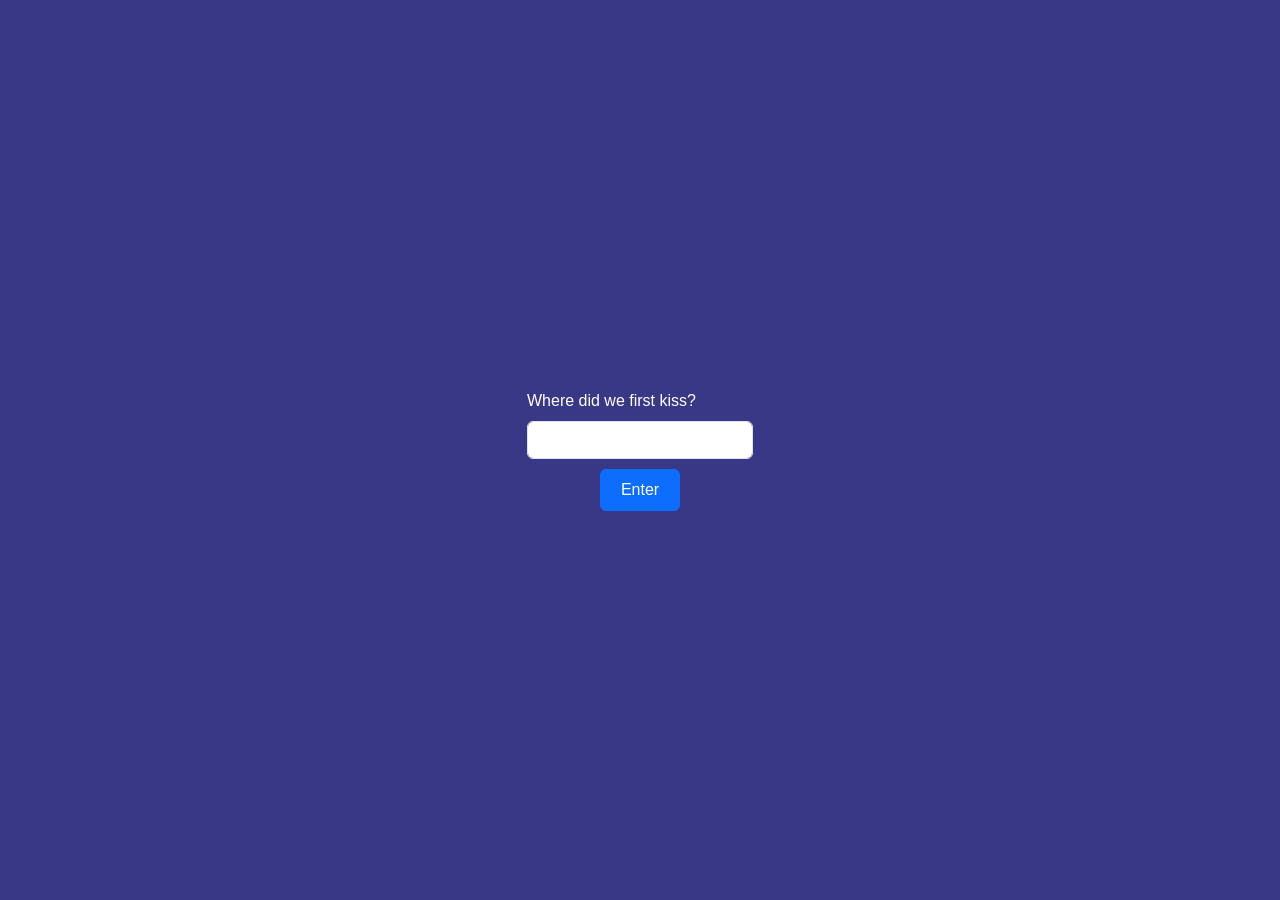
<file: index.html>
<!DOCTYPE html>
<html lang="en">
  <head>
    <meta charset="UTF-8" />
    <meta name="viewport" content="width=device-width, initial-scale=1.0" />
    <title>Hi wifeyy</title>
    <link href="https://cdn.jsdelivr.net/npm/bootstrap@5.3.8/dist/css/bootstrap.min.css" rel="stylesheet" integrity="sha384-sRIl4kxILFvY47J16cr9ZwB07vP4J8+LH7qKQnuqkuIAvNWLzeN8tE5YBujZqJLB" crossorigin="anonymous">
    <link rel="stylesheet" href="styles/style.css" />
  </head>
  <body>
    <nav class="navbar navbar-expand-lg" id="navbar">
      <div class="container-fluid">
        <a class="navbar-brand" href="index.html">Home</a>
        <button class="navbar-toggler" type="button" data-bs-toggle="collapse" data-bs-target="#navbarSupportedContent" aria-controls="navbarSupportedContent" aria-expanded="false" aria-label="Toggle navigation">
          <span class="navbar-toggler-icon"></span>
        </button>
        <div class="collapse navbar-collapse" id="navbarSupportedContent">
          <ul class="navbar-nav me-auto mb-2 mb-lg-0">
            <li class="nav-item">
              <a class="nav-link" href="apologies.html">I'm Sorry</a>
            </li>
          </ul>
        </div>
      </div>
    </nav>
    <main id="main" style="display: none;">
      <h1 style="margin-top: 42vh;">I'm <a href="apologies.html">sorry</a> baby 🥺</h1>
    </main>

    <div class="form-container">
      <form id="password-form">
        <div class="form-group">
          <label for="password-input" class="form-label">Where did we first kiss?</label>
          <input id="password-input" class="form-control" required />
        </div>
        <button type="submit" class="btn btn-primary">Enter</button>
      </form>
      <div id="wrong-password" style="color: whitesmoke; display: none;">
        That's not what its called babyyy
      </div>
      <div id="correct-password" style="color: whitesmoke; display: none;">
        That's right! :)
      </div>
    </div>

    <script src="scripts/menu_bar.js"></script>
  </body>
</html>
</file>
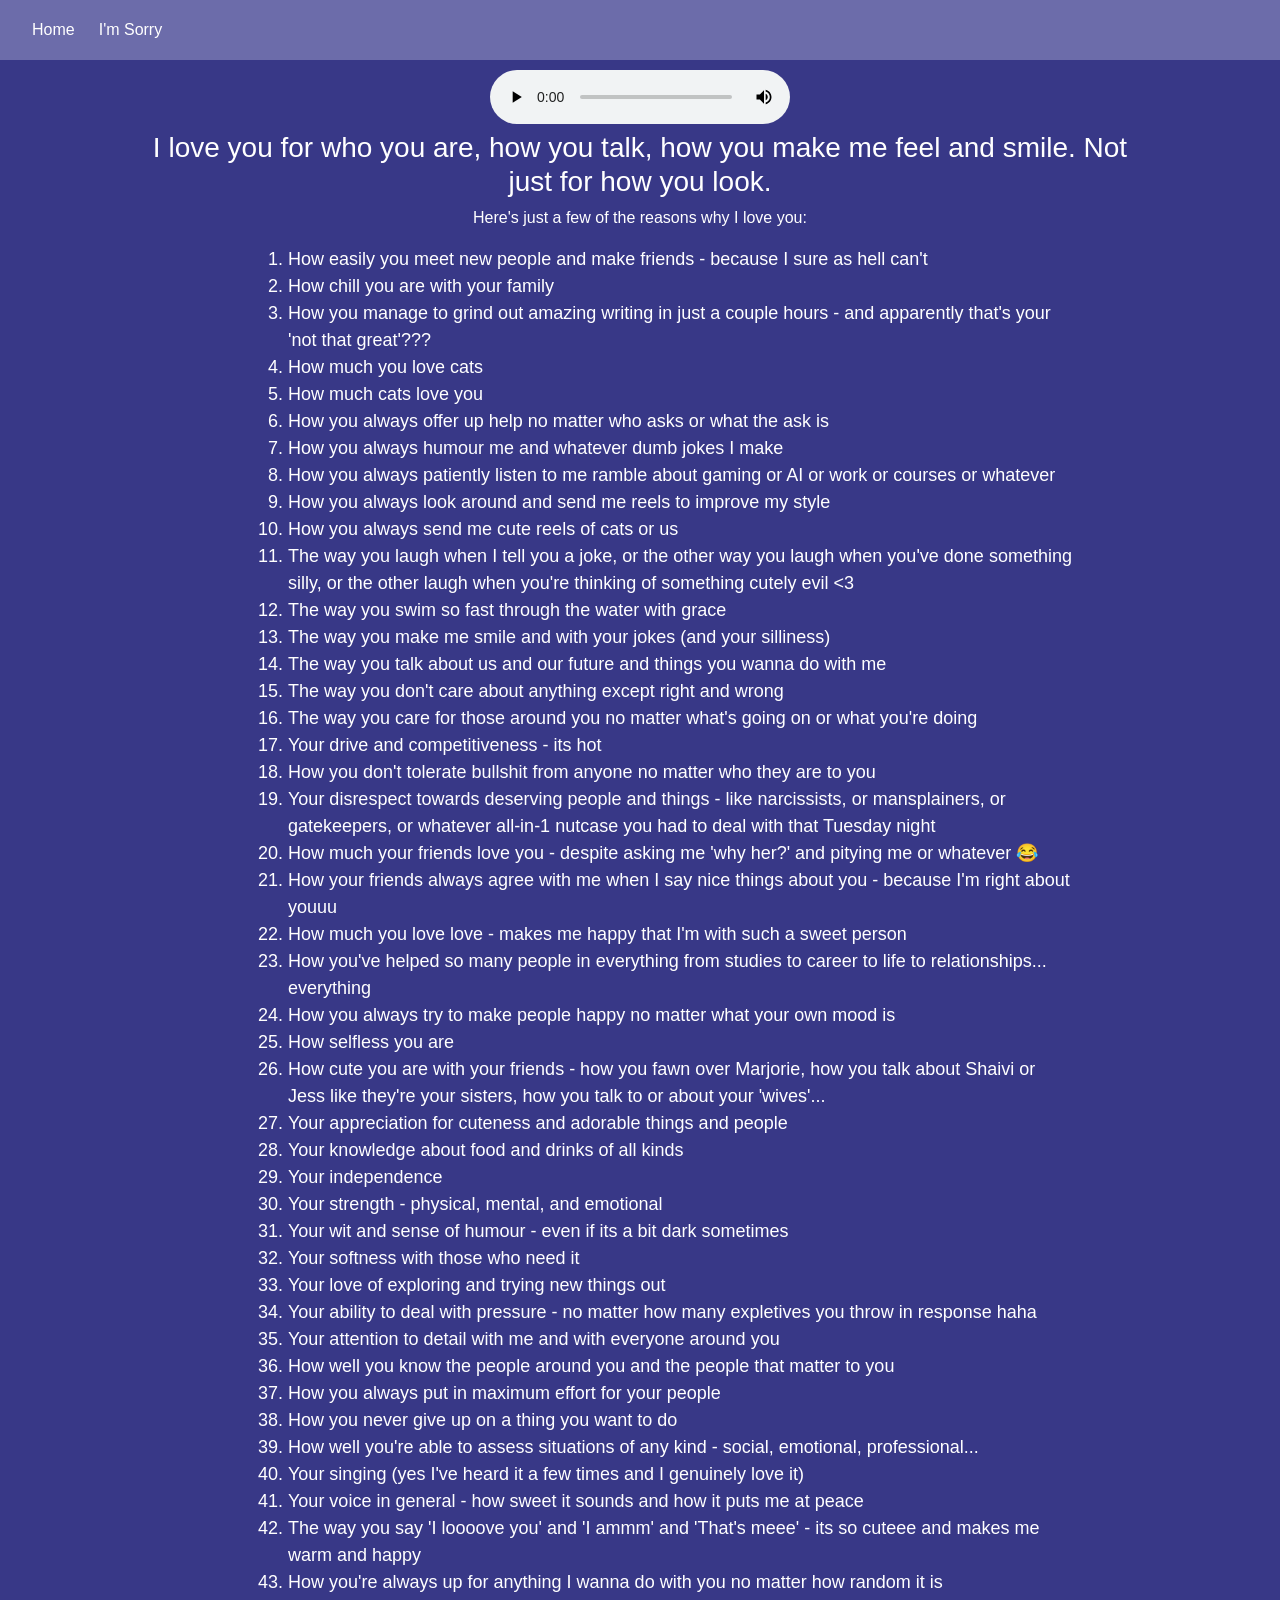
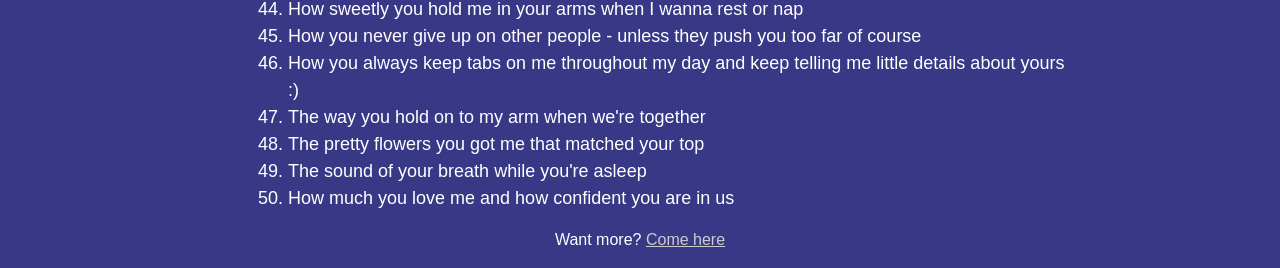
<file: apologies.html>
<!DOCTYPE html>
<html lang="en">
  <head>
    <meta charset="UTF-8" />
    <meta name="viewport" content="width=device-width, initial-scale=1.0" />
    <title>Sorry wifey</title>
    <link href="https://cdn.jsdelivr.net/npm/bootstrap@5.3.8/dist/css/bootstrap.min.css" rel="stylesheet" integrity="sha384-sRIl4kxILFvY47J16cr9ZwB07vP4J8+LH7qKQnuqkuIAvNWLzeN8tE5YBujZqJLB" crossorigin="anonymous">
    <link rel="stylesheet" href="styles/style.css" />
    <script src="scripts/apologies.js"></script>
  </head>
  <body>
    <nav class="navbar navbar-expand-lg" id="navbar">
      <div class="container-fluid">
        <a class="navbar-brand" href="index.html">Home</a>
        <button class="navbar-toggler" type="button" data-bs-toggle="collapse" data-bs-target="#navbarSupportedContent" aria-controls="navbarSupportedContent" aria-expanded="false" aria-label="Toggle navigation">
          <span class="navbar-toggler-icon"></span>
        </button>
        <div class="collapse navbar-collapse" id="navbarSupportedContent">
          <ul class="navbar-nav me-auto mb-2 mb-lg-0">
            <li class="nav-item">
              <a class="nav-link" href="apologies.html">I'm Sorry</a>
            </li>
          </ul>
        </div>
      </div>
    </nav>
    <main id="main">
      <audio controls>
        <source src="resources/sorry.ogg" type="audio/ogg">
        Your browser does not support the audio element.
      </audio>
      <h3>
        I love you for who you are, how you talk,
        how you make me feel and smile.
        Not just for how you look.
      </h3>
      <p>Here's just a few of the reasons why I love you:</p>
      <ol id="things-i-like" style="text-align: left; margin-left: 10vw; width: 80%;">
      </ol>
      <p>Want more? <a href="https://wa.me/+6591257904">Come here</a></p>
    </main>
  </body>
</html>
</file>
<file: styles/style.css>
body {
  margin: 0;
  font-family: sans-serif;
  background-color: rgb(56, 56, 135);
  color: white;
}

#main {
  text-align: center;
  margin: auto;
  margin-top: 10px;
  width: 80vw;
}

#navbar {
  background-color: rgb(108, 108, 170);
  padding: 10px 20px;
}

#navbar a {
  color: #fff;
  text-decoration: none;
  font-size: 1rem;
}

#navbar a:hover {
  text-decoration: underline;
}

.form-container {
  display: flex;
  justify-content: center;
  align-items: center;
  min-height: 100vh;
}

form {
  display: flex;
  flex-direction: column;
  gap: 10px;
  align-items: center;
}

input[type="password"] {
  padding: 8px 12px;
  font-size: 1rem;
  border: 1px solid #ccc;
  border-radius: 4px;
  width: 250px;
}

button[type="submit"] {
  padding: 8px 20px;
  font-size: 1rem;
  cursor: pointer;
}

a {
  color: #ccc;
}

ol {
  font-size: large;
}
</file>
